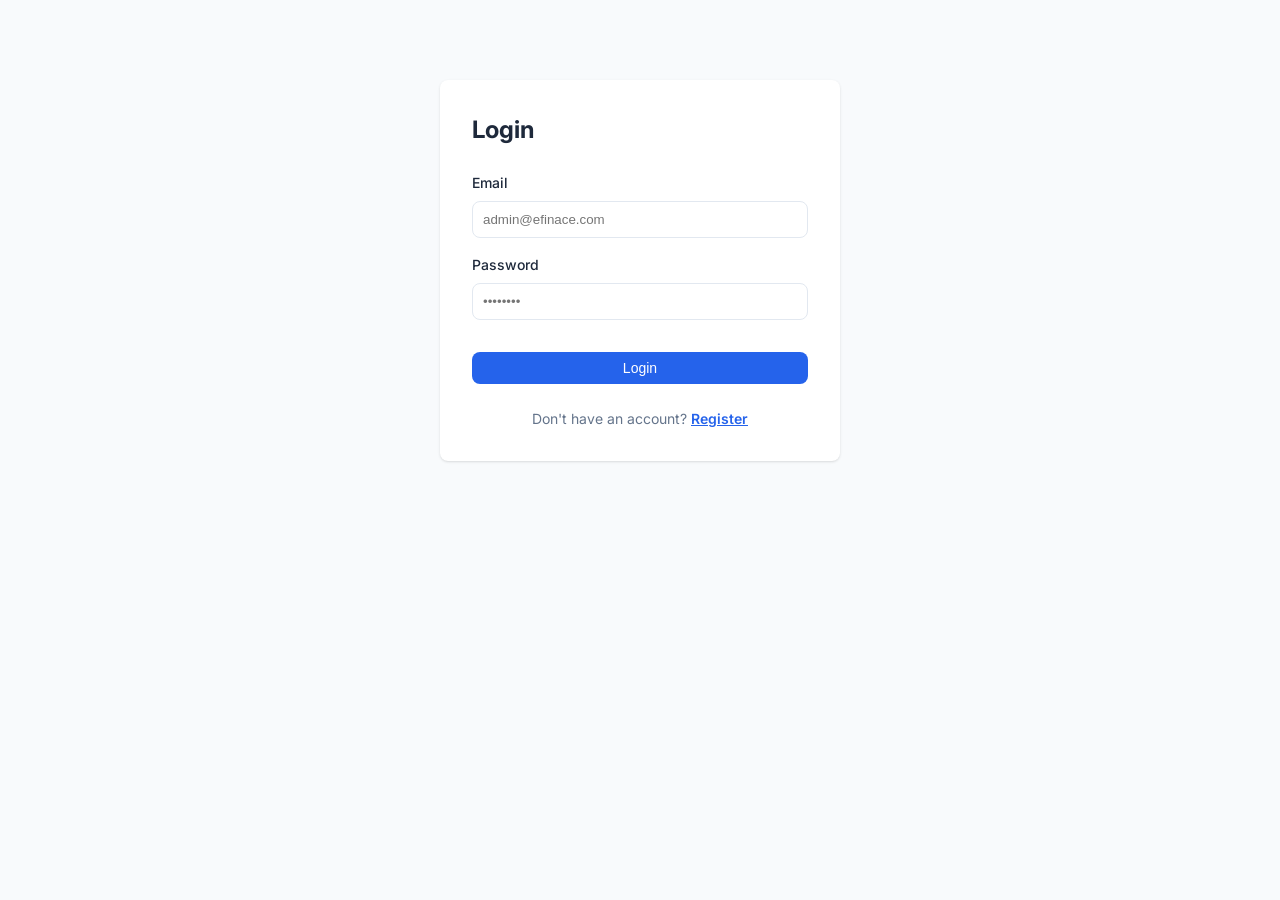
<file: index.html>
<!DOCTYPE html>
<html lang="en">
<head>
    <meta charset="UTF-8">
    <meta name="viewport" content="width=device-width, initial-scale=1.0">
    <title>eFinace | Finance Dashboard</title>
    <link rel="stylesheet" href="css/style.css">
    <link rel="preconnect" href="https://fonts.googleapis.com">
    <link rel="preconnect" href="https://fonts.gstatic.com" crossorigin>
    <link href="https://fonts.googleapis.com/css2?family=Inter:wght@400;500;600;700&display=swap" rel="stylesheet">
</head>
<body>

    <!-- Auth View -->
    <div id="auth-view" class="hidden">
        <div class="auth-container">
            <h2 id="auth-title" style="margin-bottom: 1.5rem;">Login</h2>
            <form id="auth-form">
                <div class="form-group" id="name-field">
                    <label>Full Name</label>
                    <input type="text" id="reg-name" placeholder="John Doe">
                </div>
                <div class="form-group">
                    <label>Email</label>
                    <input type="email" id="auth-email" required placeholder="admin@efinace.com">
                </div>
                <div class="form-group">
                    <label>Password</label>
                    <input type="password" id="auth-password" required placeholder="••••••••">
                </div>
                <button type="submit" class="btn btn-primary" style="width: 100%; margin-top: 1rem;" id="auth-submit">Login</button>
                <div style="margin-top: 1.5rem; text-align: center; font-size: 0.875rem; color: var(--text-muted);">
                    <span id="toggle-text">Don't have an account?</span>
                    <a href="#" id="toggle-auth" style="color: var(--primary); font-weight: 600;">Register</a>
                </div>
            </form>
        </div>
    </div>

    <!-- App Main View -->
    <div id="main-view" class="app-container hidden">
        <aside class="sidebar">
            <h1 style="color: var(--primary); font-size: 1.5rem; font-weight: 700; margin-bottom: 0.5rem;">eFinace</h1>
            <p style="color: var(--text-muted); font-size: 0.75rem; margin-bottom: 2rem;" id="user-display">Admin Account</p>
            
            <nav style="flex: 1;">
                <ul>
                    <li><a href="#" class="nav-link active" data-view="dashboard">Dashboard</a></li>
                    <li><a href="#" class="nav-link" data-view="records">Transactions</a></li>
                    <li><a href="#" class="nav-link" data-view="categories">Categories</a></li>
                    <li id="admin-nav" class="hidden"><a href="#" class="nav-link" data-view="users">User Management</a></li>
                </ul>
            </nav>

            <button id="logout-btn" class="btn btn-outline" style="width: 100%; display: flex; align-items: center; justify-content: center; gap: 0.5rem;">
                Logout
            </button>
        </aside>

        <main class="main-content">
            <!-- Dashboard View -->
            <section id="view-dashboard" class="view">
                <div class="flex" style="margin-bottom: 2rem;">
                    <h2>Overview</h2>
                    <p id="current-date" style="color: var(--text-muted);"></p>
                </div>

                <div class="dashboard-grid">
                    <div class="card stat-card">
                        <h3>Total Income</h3>
                        <div class="value text-success" id="stat-income">₹0.00</div>
                    </div>
                    <div class="card stat-card">
                        <h3>Total Expenses</h3>
                        <div class="value text-danger" id="stat-expense">₹0.00</div>
                    </div>
                    <div class="card stat-card">
                        <h3>Net Balance</h3>
                        <div class="value" id="stat-balance">₹0.00</div>
                    </div>
                </div>

                <div style="display: grid; grid-template-columns: 2fr 1fr; gap: 1.5rem;">
                    <div class="card">
                        <div class="flex">
                            <h3>Recent Activity</h3>
                            <button class="btn btn-outline" onclick="app.switchView('records')">View All</button>
                        </div>
                        <table id="recent-table">
                            <thead>
                                <tr>
                                    <th>Date</th>
                                    <th>Category</th>
                                    <th>Type</th>
                                    <th>Amount</th>
                                </tr>
                            </thead>
                            <tbody></tbody>
                        </table>
                    </div>
                    <div class="card">
                        <h3>Category Breakdown</h3>
                        <div id="category-chart-list" style="margin-top: 1rem;"></div>
                </div>

                <div class="card" style="margin-top: 1.5rem;">
                    <h3>Monthly Trends</h3>
                    <table id="trends-table" style="margin-top: 1rem;">
                        <thead>
                            <tr>
                                <th>Year-Month</th>
                                <th>Total Income</th>
                                <th>Total Expenses</th>
                                <th>Net Balance</th>
                            </tr>
                        </thead>
                        <tbody></tbody>
                    </table>
                </div>
            </section>

            <!-- Records View -->
            <section id="view-records" class="view hidden">
                <div class="flex" style="margin-bottom: 2rem;">
                    <h2>Transaction Records</h2>
                    <button id="add-record-btn" class="btn btn-primary">+ Add Record</button>
                </div>

                <div class="card" style="margin-bottom: 1.5rem; display: flex; gap: 1rem; align-items: flex-end;">
                    <div class="form-group" style="margin: 0; flex: 1;">
                        <label>Filter by Type</label>
                        <select id="filter-type">
                            <option value="">All Types</option>
                            <option value="INCOME">Income</option>
                            <option value="EXPENSE">Expense</option>
                        </select>
                    </div>
                    <div class="form-group" style="margin: 0; flex: 1;">
                        <label>Filter by Category</label>
                        <select id="filter-category">
                            <option value="">All Categories</option>
                        </select>
                    </div>
                    <div class="form-group" style="margin: 0; flex: 1;">
                        <label>Start Date</label>
                        <input type="date" id="filter-start-date" class="form-control" style="width: 100%; padding: 0.5rem; border: 1px solid #e2e8f0; border-radius: 4px;">
                    </div>
                    <div class="form-group" style="margin: 0; flex: 1;">
                        <label>End Date</label>
                        <input type="date" id="filter-end-date" class="form-control" style="width: 100%; padding: 0.5rem; border: 1px solid #e2e8f0; border-radius: 4px;">
                    </div>
                    <button id="apply-filters" class="btn btn-outline" style="height: fit-content; padding: 0.6rem 1.2rem;">Search</button>
                </div>

                <div class="card">
                    <table id="records-table">
                        <thead>
                            <tr>
                                <th>Date</th>
                                <th>Category</th>
                                <th>Description</th>
                                <th>Type</th>
                                <th>Amount</th>
                                <th>Actions</th>
                            </tr>
                        </thead>
                        <tbody></tbody>
                    </table>
                </div>
            </section>

            <!-- Categories View -->
            <section id="view-categories" class="view hidden">
                <div class="flex" style="margin-bottom: 2rem;">
                    <h2>Categories</h2>
                    <button class="btn btn-primary" id="add-category-btn">+ New Category</button>
                </div>
                <div class="card">
                    <table id="categories-table">
                        <thead>
                            <tr>
                                <th>Name</th>
                                <th>Description</th>
                                <th>Actions</th>
                            </tr>
                        </thead>
                        <tbody></tbody>
                    </table>
                </div>
            </section>

            <!-- Users View -->
            <section id="view-users" class="view hidden">
                <div class="flex" style="margin-bottom: 2rem;">
                    <h2>User Management</h2>
                    <button class="btn btn-primary" id="add-user-btn">+ Add User</button>
                </div>
                <div class="card">
                    <table id="users-table">
                        <thead>
                            <tr>
                                <th>ID</th>
                                <th>Full Name</th>
                                <th>Email</th>
                                <th>Roles</th>
                                <th>Status</th>
                                <th>Actions</th>
                            </tr>
                        </thead>
                        <tbody></tbody>
                    </table>
                </div>
            </section>
        </main>
    </div>

    <!-- Modals -->
    <div id="modal-container" class="hidden"></div>

    <script src="js/config.js"></script>
    <script src="js/app.js"></script>
</body>
</html>
</file>
<file: css/style.css>
:root {
    --primary: #2563eb;
    --primary-dark: #1d4ed8;
    --secondary: #64748b;
    --success: #22c55e;
    --danger: #ef4444;
    --warning: #f59e0b;
    --background: #f8fafc;
    --surface: #ffffff;
    --text: #1e293b;
    --text-muted: #64748b;
    --border: #e2e8f0;
    --shadow: 0 1px 3px 0 rgb(0 0 0 / 0.1), 0 1px 2px -1px rgb(0 0 0 / 0.1);
    --radius: 0.5rem;
}

* {
    margin: 0;
    padding: 0;
    box-sizing: border-box;
}

body {
    font-family: 'Inter', -apple-system, BlinkMacSystemFont, "Segoe UI", Roboto, sans-serif;
    background-color: var(--background);
    color: var(--text);
    line-height: 1.5;
}

/* Layout */
.app-container {
    display: flex;
    min-height: 100vh;
}

.sidebar {
    width: 260px;
    background: var(--surface);
    border-right: 1px solid var(--border);
    padding: 1.5rem;
    display: flex;
    flex-direction: column;
}

.main-content {
    flex: 1;
    padding: 2rem;
    max-width: 1200px;
}

/* Auth Pages */
.auth-container {
    max-width: 400px;
    margin: 5rem auto;
    background: var(--surface);
    padding: 2rem;
    border-radius: var(--radius);
    box-shadow: var(--shadow);
}

/* Components */
.card {
    background: var(--surface);
    padding: 1.5rem;
    border-radius: var(--radius);
    box-shadow: var(--shadow);
    margin-bottom: 1.5rem;
}

.btn {
    padding: 0.5rem 1rem;
    border-radius: var(--radius);
    border: none;
    cursor: pointer;
    font-weight: 500;
    transition: all 0.2s;
    font-size: 0.875rem;
}

.btn-primary { background: var(--primary); color: white; }
.btn-primary:hover { background: var(--primary-dark); }
.btn-outline { background: transparent; border: 1px solid var(--border); }
.btn-outline:hover { background: var(--background); }
.btn-danger { background: var(--danger); color: white; }

.form-group { margin-bottom: 1rem; }
.form-group label { display: block; margin-bottom: 0.5rem; font-size: 0.875rem; font-weight: 500; }
.form-group input, .form-group select, .form-group textarea {
    width: 100%;
    padding: 0.625rem;
    border: 1px solid var(--border);
    border-radius: var(--radius);
    outline: none;
}
.form-group input:focus { border-color: var(--primary); }

/* Tables */
table { width: 100%; border-collapse: collapse; margin-top: 1rem; }
th { text-align: left; padding: 0.75rem; border-bottom: 2px solid var(--border); color: var(--text-muted); font-size: 0.875rem; }
td { padding: 0.75rem; border-bottom: 1px solid var(--border); font-size: 0.875rem; }

/* Grid Dashboard */
.dashboard-grid {
    display: grid;
    grid-template-columns: repeat(auto-fit, minmax(280px, 1fr));
    gap: 1.5rem;
    margin-bottom: 2rem;
}

.stat-card h3 { font-size: 0.875rem; color: var(--text-muted); margin-bottom: 0.5rem; }
.stat-card .value { font-size: 1.5rem; font-weight: 700; }

/* Navigation */
nav ul { list-style: none; margin-top: 2rem; }
nav li { margin-bottom: 0.5rem; }
nav a {
    display: flex;
    padding: 0.75rem;
    border-radius: var(--radius);
    text-decoration: none;
    color: var(--text);
    font-weight: 500;
}
nav a:hover, nav a.active { background: #eff6ff; color: var(--primary); }

/* Utility */
.text-success { color: var(--success); }
.text-danger { color: var(--danger); }
.flex { display: flex; align-items: center; justify-content: space-between; gap: 1rem; }
.hidden { display: none !important; }

/* Modal */
.modal-overlay {
    position: fixed;
    top: 0; left: 0; right: 0; bottom: 0;
    background: rgba(0,0,0,0.5);
    display: flex;
    align-items: center;
    justify-content: center;
    z-index: 100;
}
.modal-content {
    background: white;
    padding: 2rem;
    border-radius: var(--radius);
    width: 90%;
    max-width: 500px;
    max-height: 90vh;
    overflow-y: auto;
}

/* --- Responsive Design --- */
@media (max-width: 768px) {
    .app-container {
        flex-direction: column;
    }

    .sidebar {
        width: 100%;
        border-right: none;
        border-bottom: 1px solid var(--border);
        padding: 1rem;
    }

    .sidebar nav ul {
        display: flex;
        flex-wrap: wrap;
        margin-top: 1rem;
    }

    .sidebar nav li {
        margin-right: 0.5rem;
        margin-bottom: 0;
    }

    .sidebar nav a {
        padding: 0.5rem;
        font-size: 0.75rem;
    }

    #logout-btn {
        width: auto;
        padding: 0.5rem 1rem;
        margin-top: 1rem;
    }

    .main-content {
        padding: 1rem;
    }

    .dashboard-grid {
        grid-template-columns: 1fr;
    }

    /* Stack the 2fr 1fr grid on dashboard */
    .view#view-dashboard > div[style*="grid-template-columns"] {
        grid-template-columns: 1fr !important;
    }

    /* Tables scrollable on small screens */
    .card {
        overflow-x: auto;
    }

    table {
        min-width: 600px; /* Ensure table doesn't get squashed */
    }

    .flex {
        flex-direction: column;
        align-items: flex-start;
        gap: 0.5rem;
    }

    #apply-filters {
        width: 100%;
    }

    .view#view-records > .card[style*="display: flex"] {
        flex-direction: column;
        align-items: stretch;
    }
}
</file>
<file: docs/css/style.css>
:root {
    --primary: #2563eb;
    --primary-dark: #1d4ed8;
    --secondary: #64748b;
    --success: #22c55e;
    --danger: #ef4444;
    --warning: #f59e0b;
    --background: #f8fafc;
    --surface: #ffffff;
    --text: #1e293b;
    --text-muted: #64748b;
    --border: #e2e8f0;
    --shadow: 0 1px 3px 0 rgb(0 0 0 / 0.1), 0 1px 2px -1px rgb(0 0 0 / 0.1);
    --radius: 0.5rem;
}

* {
    margin: 0;
    padding: 0;
    box-sizing: border-box;
}

body {
    font-family: 'Inter', -apple-system, BlinkMacSystemFont, "Segoe UI", Roboto, sans-serif;
    background-color: var(--background);
    color: var(--text);
    line-height: 1.5;
}

/* Layout */
.app-container {
    display: flex;
    min-height: 100vh;
}

.sidebar {
    width: 260px;
    background: var(--surface);
    border-right: 1px solid var(--border);
    padding: 1.5rem;
    display: flex;
    flex-direction: column;
}

.main-content {
    flex: 1;
    padding: 2rem;
    max-width: 1200px;
}

/* Auth Pages */
.auth-container {
    max-width: 400px;
    margin: 5rem auto;
    background: var(--surface);
    padding: 2rem;
    border-radius: var(--radius);
    box-shadow: var(--shadow);
}

/* Components */
.card {
    background: var(--surface);
    padding: 1.5rem;
    border-radius: var(--radius);
    box-shadow: var(--shadow);
    margin-bottom: 1.5rem;
}

.btn {
    padding: 0.5rem 1rem;
    border-radius: var(--radius);
    border: none;
    cursor: pointer;
    font-weight: 500;
    transition: all 0.2s;
    font-size: 0.875rem;
}

.btn-primary { background: var(--primary); color: white; }
.btn-primary:hover { background: var(--primary-dark); }
.btn-outline { background: transparent; border: 1px solid var(--border); }
.btn-outline:hover { background: var(--background); }
.btn-danger { background: var(--danger); color: white; }

.form-group { margin-bottom: 1rem; }
.form-group label { display: block; margin-bottom: 0.5rem; font-size: 0.875rem; font-weight: 500; }
.form-group input, .form-group select, .form-group textarea {
    width: 100%;
    padding: 0.625rem;
    border: 1px solid var(--border);
    border-radius: var(--radius);
    outline: none;
}
.form-group input:focus, .form-group select:focus, .form-group textarea:focus { border-color: var(--primary); }

/* Validation Errors */
.form-group.has-error input,
.form-group.has-error select,
.form-group.has-error textarea {
    border-color: var(--danger);
    background-color: #fef2f2;
}
.form-group.has-error input:focus,
.form-group.has-error select:focus,
.form-group.has-error textarea:focus {
    border-color: var(--danger);
    box-shadow: 0 0 0 3px rgba(239, 68, 68, 0.15);
}
.field-error {
    color: var(--danger);
    font-size: 0.75rem;
    margin-top: 0.25rem;
    display: flex;
    align-items: center;
    gap: 0.25rem;
    animation: errorSlideIn 0.25s ease-out;
}
@keyframes errorSlideIn {
    from { opacity: 0; transform: translateY(-4px); }
    to   { opacity: 1; transform: translateY(0); }
}

/* Toast Notification */
.toast-container {
    position: fixed;
    top: 1.5rem;
    right: 1.5rem;
    z-index: 9999;
    display: flex;
    flex-direction: column;
    gap: 0.75rem;
    pointer-events: none;
}
.toast {
    pointer-events: auto;
    padding: 0.875rem 1.25rem;
    border-radius: var(--radius);
    font-size: 0.875rem;
    font-weight: 500;
    box-shadow: 0 8px 24px rgb(0 0 0 / 0.15);
    max-width: 420px;
    animation: toastIn 0.35s ease-out;
    display: flex;
    align-items: flex-start;
    gap: 0.5rem;
    line-height: 1.4;
}
.toast.toast-error {
    background: #fef2f2;
    border-left: 4px solid var(--danger);
    color: #991b1b;
}
.toast.toast-success {
    background: #f0fdf4;
    border-left: 4px solid var(--success);
    color: #166534;
}
.toast.toast-out {
    animation: toastOut 0.3s ease-in forwards;
}
@keyframes toastIn {
    from { opacity: 0; transform: translateX(40px); }
    to   { opacity: 1; transform: translateX(0); }
}
@keyframes toastOut {
    from { opacity: 1; transform: translateX(0); }
    to   { opacity: 0; transform: translateX(40px); }
}

/* Loader Overlay */
.loader-overlay {
    position: fixed;
    top: 0; left: 0; right: 0; bottom: 0;
    background: rgba(248, 250, 252, 0.85);
    backdrop-filter: blur(4px);
    display: flex;
    flex-direction: column;
    align-items: center;
    justify-content: center;
    z-index: 9998;
    animation: loaderFadeIn 0.2s ease-out;
}
.loader-overlay.hidden {
    display: none !important;
}
.loader-spinner {
    width: 48px;
    height: 48px;
    border-radius: 50%;
    border: 4px solid var(--border);
    border-top-color: var(--primary);
    animation: spin 0.8s linear infinite;
}
.loader-text {
    margin-top: 1rem;
    font-size: 0.875rem;
    color: var(--text-muted);
    font-weight: 500;
    letter-spacing: 0.025em;
}
@keyframes spin {
    to { transform: rotate(360deg); }
}
@keyframes loaderFadeIn {
    from { opacity: 0; }
    to   { opacity: 1; }
}

/* Button loading state */
.btn.btn-loading {
    position: relative;
    pointer-events: none;
    opacity: 0.75;
}
.btn.btn-loading::after {
    content: '';
    position: absolute;
    width: 16px;
    height: 16px;
    top: 50%;
    left: 50%;
    margin-top: -8px;
    margin-left: -8px;
    border-radius: 50%;
    border: 2px solid transparent;
    border-top-color: currentColor;
    animation: spin 0.6s linear infinite;
}

/* Tables */
table { width: 100%; border-collapse: collapse; margin-top: 1rem; }
th { text-align: left; padding: 0.75rem; border-bottom: 2px solid var(--border); color: var(--text-muted); font-size: 0.875rem; }
td { padding: 0.75rem; border-bottom: 1px solid var(--border); font-size: 0.875rem; }

/* Grid Dashboard */
.dashboard-grid {
    display: grid;
    grid-template-columns: repeat(auto-fit, minmax(280px, 1fr));
    gap: 1.5rem;
    margin-bottom: 2rem;
}

.stat-card h3 { font-size: 0.875rem; color: var(--text-muted); margin-bottom: 0.5rem; }
.stat-card .value { font-size: 1.5rem; font-weight: 700; }

/* Navigation */
nav ul { list-style: none; margin-top: 2rem; }
nav li { margin-bottom: 0.5rem; }
nav a {
    display: flex;
    padding: 0.75rem;
    border-radius: var(--radius);
    text-decoration: none;
    color: var(--text);
    font-weight: 500;
}
nav a:hover, nav a.active { background: #eff6ff; color: var(--primary); }

/* Utility */
.text-success { color: var(--success); }
.text-danger { color: var(--danger); }
.flex { display: flex; align-items: center; justify-content: space-between; gap: 1rem; }
.hidden { display: none !important; }

/* Modal */
.modal-overlay {
    position: fixed;
    top: 0; left: 0; right: 0; bottom: 0;
    background: rgba(0,0,0,0.5);
    display: flex;
    align-items: center;
    justify-content: center;
    z-index: 100;
}
.modal-content {
    background: white;
    padding: 2rem;
    border-radius: var(--radius);
    width: 90%;
    max-width: 500px;
    max-height: 90vh;
    overflow-y: auto;
}

/* --- Responsive Design --- */
@media (max-width: 768px) {
    .app-container {
        flex-direction: column;
    }

    .sidebar {
        width: 100%;
        border-right: none;
        border-bottom: 1px solid var(--border);
        padding: 1rem;
    }

    .sidebar nav ul {
        display: flex;
        flex-wrap: wrap;
        margin-top: 1rem;
    }

    .sidebar nav li {
        margin-right: 0.5rem;
        margin-bottom: 0;
    }

    .sidebar nav a {
        padding: 0.5rem;
        font-size: 0.75rem;
    }

    #logout-btn {
        width: auto;
        padding: 0.5rem 1rem;
        margin-top: 1rem;
    }

    .main-content {
        padding: 1rem;
    }

    .dashboard-grid {
        grid-template-columns: 1fr;
    }

    /* Stack the 2fr 1fr grid on dashboard */
    .view#view-dashboard > div[style*="grid-template-columns"] {
        grid-template-columns: 1fr !important;
    }

    /* Tables scrollable on small screens */
    .card {
        overflow-x: auto;
    }

    table {
        min-width: 600px; /* Ensure table doesn't get squashed */
    }

    .flex {
        flex-direction: column;
        align-items: flex-start;
        gap: 0.5rem;
    }

    #apply-filters {
        width: 100%;
    }

    .view#view-records > .card[style*="display: flex"] {
        flex-direction: column;
        align-items: stretch;
    }
}
</file>
